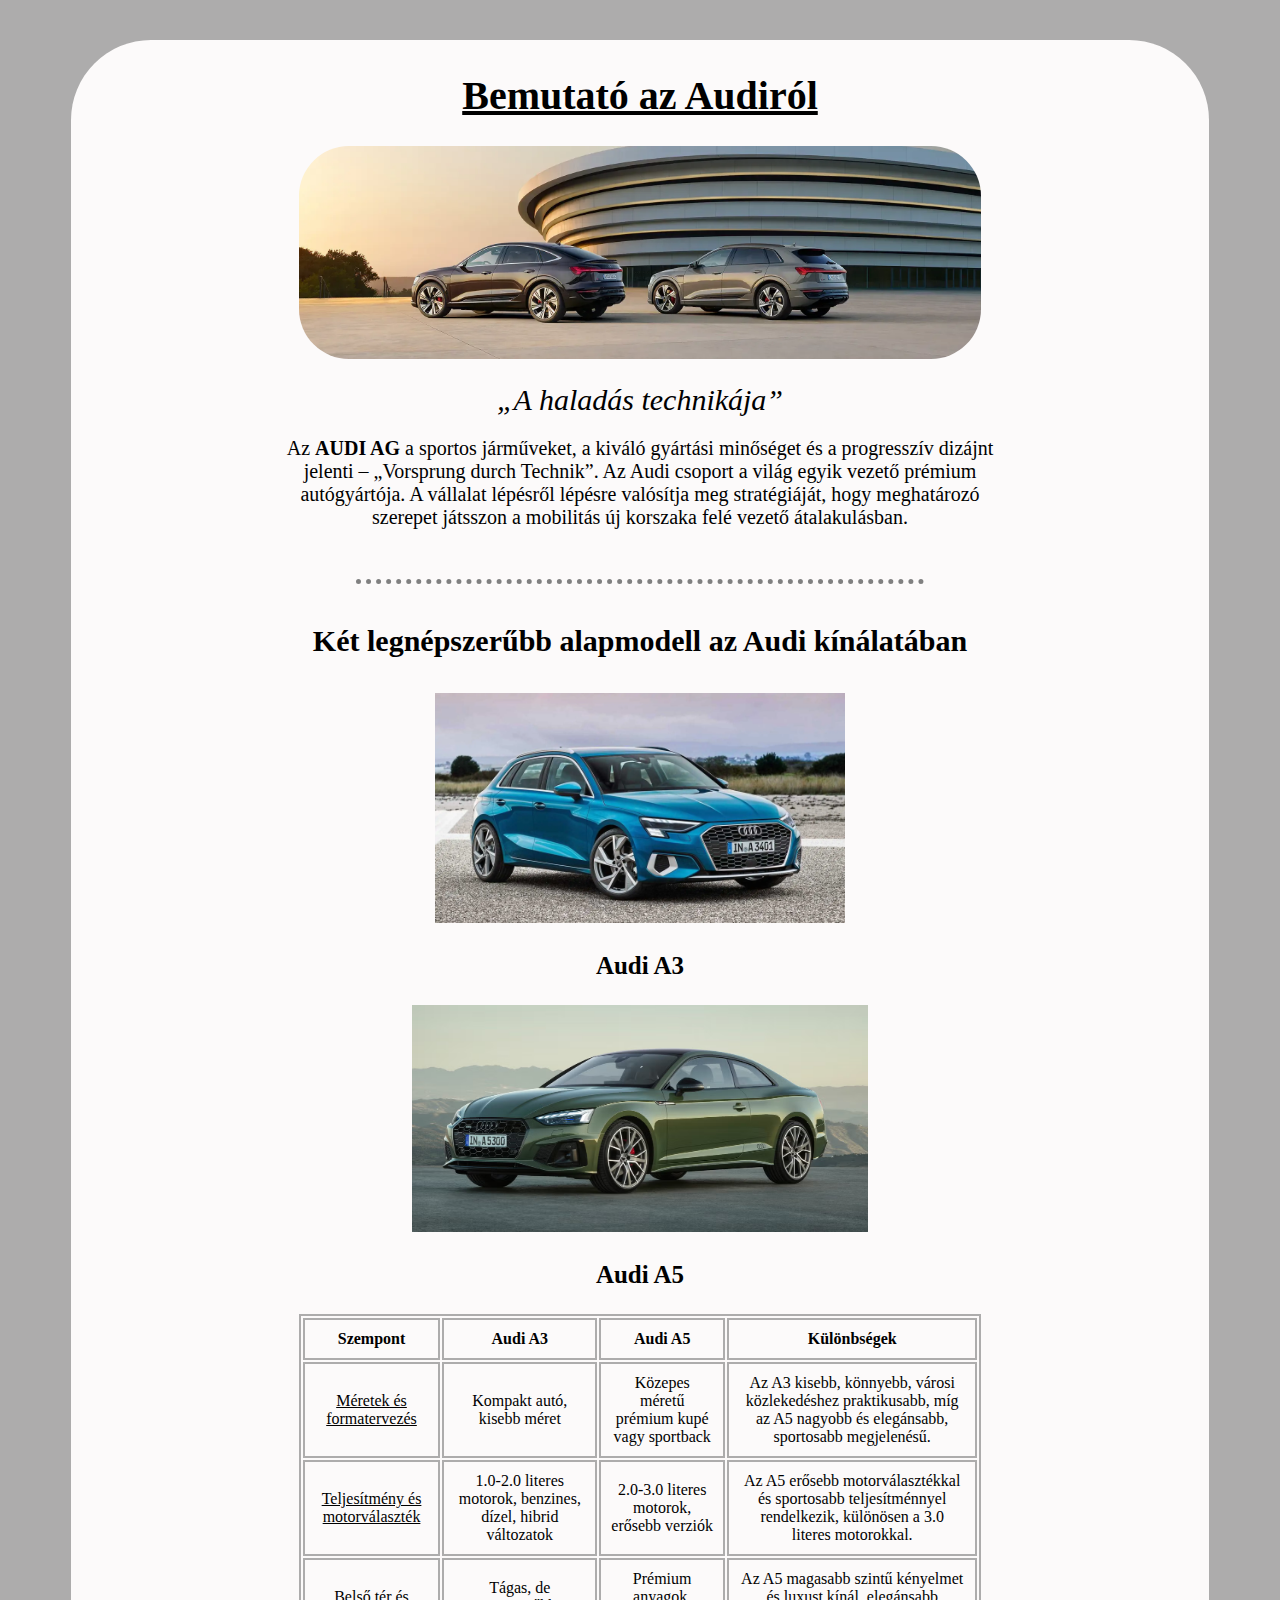
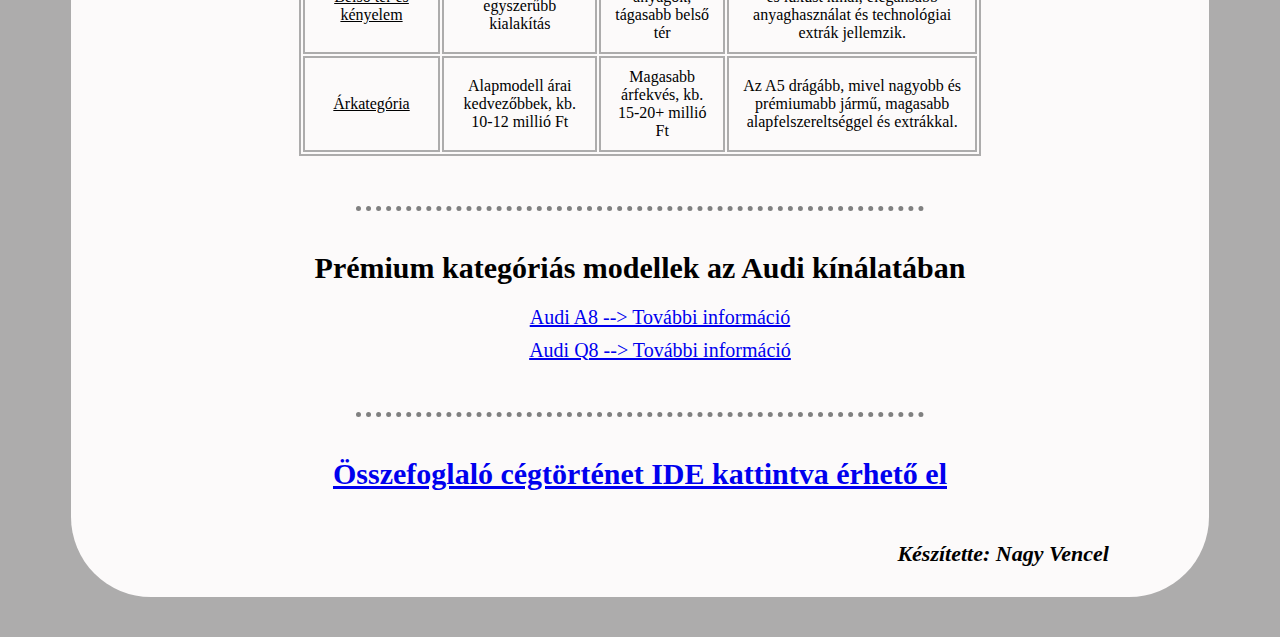
<file: index.html>
<!doctype html>
<html lang="en">
<head>
    <meta charset="UTF-8">
    <meta name="viewport" content="width=device-width, initial-scale=1">
    <title>Audi - Főoldal</title>
    <link rel="icon" href="Assets/favicon.webp">
    <link rel="stylesheet" href="style.css">
    <style>
        .main_div {
            margin: auto;
            margin-top: 40px;
            margin-bottom: 40px;
            padding-top: 5px;
            text-align: center;
            width: 90%;
            height: auto;
            background-color: #fcfafa;
            border-radius: 80px;
        }
        .main_title {
            font-size: 40px;
        }
        .intro_img {
            width: 60%;
            height: auto;
            border-radius: 50px;
        }
        .slogan {
            font-size: 30px;
            text-align: center;
            display: block;
            margin-top: 20px;

        }
        .intro_text {
            font-size: 20px;
            margin-right: 200px;
            margin-left: 200px;
        }
        hr {
            width: 50%;
            border-style: dotted none none none;
            border-width: 5px;
            margin-top: 50px;
        }
        .a3 {
            width: 72%;
            height: auto;
            margin-top: 15px;
        }
        .a3_a5_text {
            font-size: 25px;
        }
        .a5 {
            width: 80%;
        }
        table, th, td {
            border: 2px solid RGB(173, 172, 172);
            margin: 0 auto;
            text-align: center;
        }
        table {
            width: 60%;
        }
        th, td {
            padding: 10px;
        }
        li {
            font-size: 20px;
            margin-top: 10px;
        }
    </style>
</head>
<body>

    <div class="main_div" >
        <h1 class="main_title"><u>Bemutató az Audiról</u></h1>
        <a href="https://wwww.audi.hu/"><img class="intro_img" src="Assets/audi_bemutato.webp" alt="Bemutató kép az Audiról"></a>
        <i class="slogan">„A haladás technikája”</i>
        <p class="intro_text">Az <b>AUDI AG</b> a sportos járműveket, a kiváló gyártási minőséget és a progresszív dizájnt jelenti – „Vorsprung durch Technik”. Az Audi csoport a világ egyik vezető prémium autógyártója. A vállalat lépésről lépésre valósítja meg stratégiáját, hogy meghatározó szerepet játsszon a mobilitás új korszaka felé vezető átalakulásban.</p>
        <hr>
        <h1 style="font-size: 30px; margin-top: 40px;" >Két legnépszerűbb alapmodell az Audi kínálatában</h1>

        <div style="width: 50%; margin: auto;">
            <a href="https://wwww.audi.hu/a3/a3-limousine/attekintes"><img class="a3" src="Assets/audi_a3.webp" alt="Audi A3"></a>
            <p class="a3_a5_text"><b>Audi A3</b></p>
        </div>
        
        <div style="width: 50%; margin: auto;">
            <a href="https://wwww.audi.hu/a5/a5-limousine/attekintes"><img class="a5" src="Assets/audi_a5.avif" alt="Audi A5"></a>
            <p class="a3_a5_text" ><b>Audi A5</b></p>
        </div>

        <table>
            <tr>
                <th>Szempont</th>
                <th>Audi A3</th>
                <th>Audi A5</th>
                <th>Különbségek</th>
            </tr>
            <tr>
                <td><u>Méretek és formatervezés</u></td>
                <td>Kompakt autó, kisebb méret</td>
                <td>Közepes méretű prémium kupé vagy sportback</td>
                <td>Az A3 kisebb, könnyebb, városi közlekedéshez praktikusabb, míg az A5 nagyobb és elegánsabb, sportosabb megjelenésű.</td>
            </tr>
            <tr>
                <td><u>Teljesítmény és motorválaszték</u></td>
                <td>1.0-2.0 literes motorok, benzines, dízel, hibrid változatok</td>
                <td>2.0-3.0 literes motorok, erősebb verziók</td>
                <td>Az A5 erősebb motorválasztékkal és sportosabb teljesítménnyel rendelkezik, különösen a 3.0 literes motorokkal.</td>
            </tr>
            <tr>
                <td><u>Belső tér és kényelem</u></td>
                <td>Tágas, de egyszerűbb kialakítás</td>
                <td>Prémium anyagok, tágasabb belső tér</td>
                <td>Az A5 magasabb szintű kényelmet és luxust kínál, elegánsabb anyaghasználat és technológiai extrák jellemzik.</td>
            </tr>
            <tr>
                <td><u>Árkategória</u></td>
                <td>Alapmodell árai kedvezőbbek, kb. 10-12 millió Ft</td>
                <td>Magasabb árfekvés, kb. 15-20+ millió Ft</td>
                <td>Az A5 drágább, mivel nagyobb és prémiumabb jármű, magasabb alapfelszereltséggel és extrákkal.</td>
            </tr>
        </table>
        <hr>
        <h1 style="font-size: 30px; margin-top: 40px;">Prémium kategóriás modellek az Audi kínálatában</h1>
        <ul style="text-align: center; list-style-type: none;">
            <a href="audi_a8.html"><li>Audi A8 --> További információ</li></a>
            <a href="audi_q8.html"><li>Audi Q8 --> További információ</li></a>
        </ul>
        <hr>
        <a href="cegtortenet.html"><h1 style="font-size: 30px; margin-top: 40px;">Összefoglaló cégtörténet IDE kattintva érhető el</h1></a>
        <h3><i>Készítette: Nagy Vencel</i></h3>
    </div>
</body>
</html>
</file>
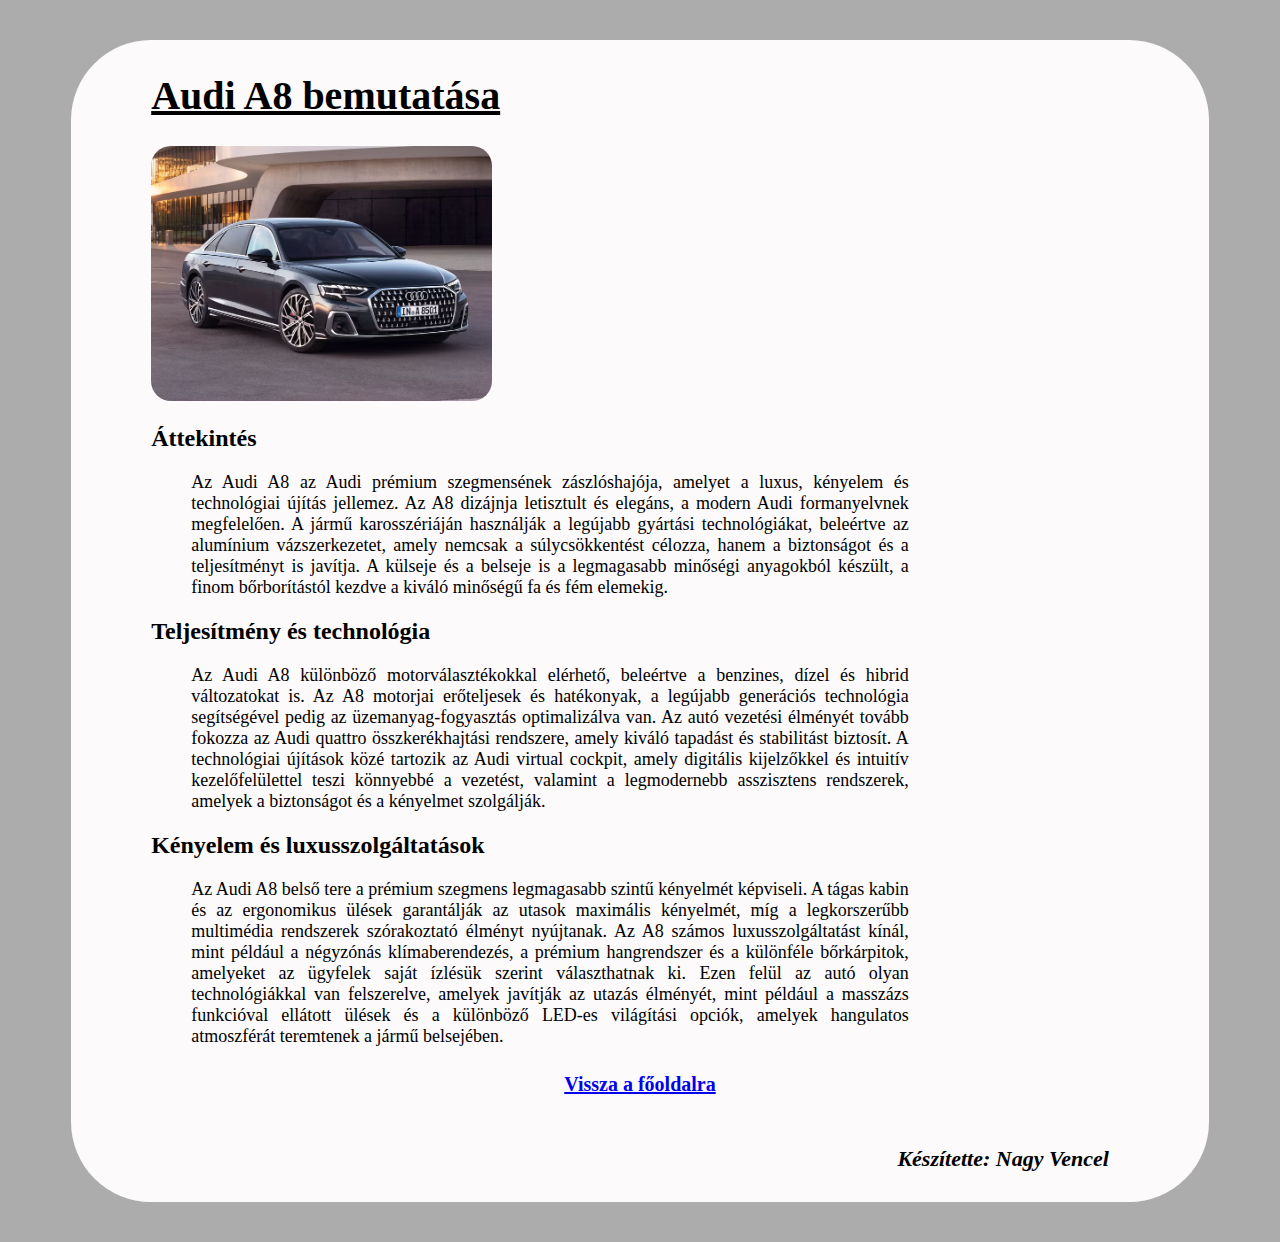
<file: audi_a8.html>
<!doctype html>
<html lang="en">
<head>
    <meta charset="UTF-8">
    <meta name="viewport" content="width=device-width, initial-scale=1">
    <title>Audi - A8</title>
    <link rel="icon" href="Assets/favicon.webp">
    <link rel="stylesheet" href="style.css">
    <style>
        .main_div {
            margin: auto;
            margin-top: 40px;
            margin-bottom: 40px;
            padding-top: 5px;
            width: 90%;
            height: auto;
            background-color: #fcfafa;
            border-radius: 80px;
        }
        .main_text {
            font-size: 40px;
            margin-left: 80px;
        }
        .a8 {
            width: 30%;
            height: auto;
            margin-left: 80px;
            border-radius: 20px;
        }
        h2 {
            margin-left: 80px;
        }
        p {
            margin-left: 120px;
            margin-right: 300px;
            font-size: 18px;
            text-align: justify;
        }
    </style>
</head>
<body>
    <div class="main_div">
        <h1 class="main_text"><u>Audi A8 bemutatása</u></h1>
        <a href="https://wwww.audi.hu/a8/a8/attekintes"><img class="a8" src="Assets/audi_a8.avif" alt="Audi A8"></a>
        <h2>Áttekintés</h2>
        <p>Az Audi A8 az Audi prémium szegmensének zászlóshajója, amelyet a luxus, kényelem és technológiai újítás jellemez. Az A8 dizájnja letisztult és elegáns, a modern Audi formanyelvnek megfelelően. A jármű karosszériáján használják a legújabb gyártási technológiákat, beleértve az alumínium vázszerkezetet, amely nemcsak a súlycsökkentést célozza, hanem a biztonságot és a teljesítményt is javítja. A külseje és a belseje is a legmagasabb minőségi anyagokból készült, a finom bőrborítástól kezdve a kiváló minőségű fa és fém elemekig.</p>
        <h2>Teljesítmény és technológia</h2>
        <p>Az Audi A8 különböző motorválasztékokkal elérhető, beleértve a benzines, dízel és hibrid változatokat is. Az A8 motorjai erőteljesek és hatékonyak, a legújabb generációs technológia segítségével pedig az üzemanyag-fogyasztás optimalizálva van. Az autó vezetési élményét tovább fokozza az Audi quattro összkerékhajtási rendszere, amely kiváló tapadást és stabilitást biztosít. A technológiai újítások közé tartozik az Audi virtual cockpit, amely digitális kijelzőkkel és intuitív kezelőfelülettel teszi könnyebbé a vezetést, valamint a legmodernebb asszisztens rendszerek, amelyek a biztonságot és a kényelmet szolgálják.</p>
        <h2>Kényelem és luxusszolgáltatások</h2>
        <p>Az Audi A8 belső tere a prémium szegmens legmagasabb szintű kényelmét képviseli. A tágas kabin és az ergonomikus ülések garantálják az utasok maximális kényelmét, míg a legkorszerűbb multimédia rendszerek szórakoztató élményt nyújtanak. Az A8 számos luxusszolgáltatást kínál, mint például a négyzónás klímaberendezés, a prémium hangrendszer és a különféle bőrkárpitok, amelyeket az ügyfelek saját ízlésük szerint választhatnak ki. Ezen felül az autó olyan technológiákkal van felszerelve, amelyek javítják az utazás élményét, mint például a masszázs funkcióval ellátott ülések és a különböző LED-es világítási opciók, amelyek hangulatos atmoszférát teremtenek a jármű belsejében.</p>
        <a href="index.html"><h4 style="font-size: 20px; text-align: center;">Vissza a főoldalra</h4></a>
        <h3><i>Készítette: Nagy Vencel</i></h3>
    </div>
</body>
</html>
</file>
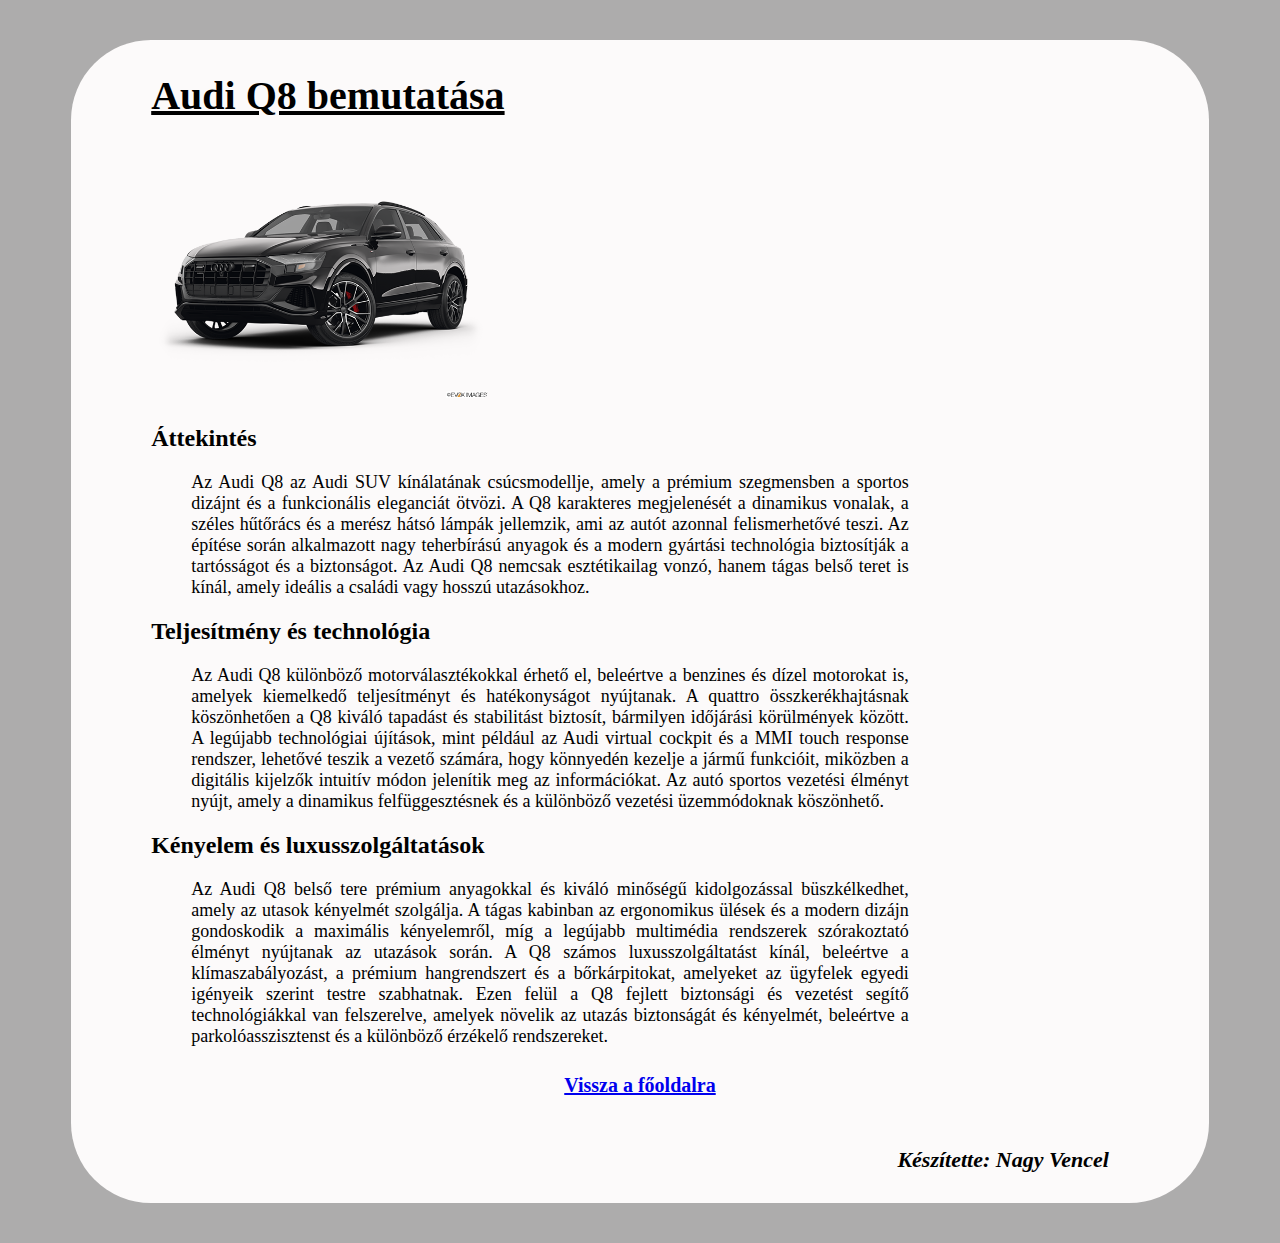
<file: audi_q8.html>
<!doctype html>
<html lang="en">
<head>
    <meta charset="UTF-8">
    <meta name="viewport" content="width=device-width, initial-scale=1">
    <title>Audi - Q8</title>
    <link rel="icon" href="Assets/favicon.webp">
    <link rel="stylesheet" href="style.css">
    <style>
        .main_div {
            margin: auto;
            margin-top: 40px;
            margin-bottom: 40px;
            padding-top: 5px;
            width: 90%;
            height: auto;
            background-color: #fcfafa;
            border-radius: 80px;
        }
        .main_text {
            font-size: 40px;
            margin-left: 80px;
        }
        .q8 {
            width: 30%;
            height: auto;
            margin-left: 80px;
            border-radius: 20px;
        }
        h2 {
            margin-left: 80px;
        }
        p {
            margin-left: 120px;
            margin-right: 300px;
            font-size: 18px;
            text-align: justify;
        }
    </style>
</head>
<body>
<div class="main_div">
    <h1 class="main_text"><u>Audi Q8 bemutatása</u></h1>
    <a href="https://wwww.audi.hu/q8/q8/attekintes"><img class="q8" src="Assets/audi_q8.png" alt="Audi A8"></a>
    <h2>Áttekintés</h2>
    <p>Az Audi Q8 az Audi SUV kínálatának csúcsmodellje, amely a prémium szegmensben a sportos dizájnt és a funkcionális eleganciát ötvözi. A Q8 karakteres megjelenését a dinamikus vonalak, a széles hűtőrács és a merész hátsó lámpák jellemzik, ami az autót azonnal felismerhetővé teszi. Az építése során alkalmazott nagy teherbírású anyagok és a modern gyártási technológia biztosítják a tartósságot és a biztonságot. Az Audi Q8 nemcsak esztétikailag vonzó, hanem tágas belső teret is kínál, amely ideális a családi vagy hosszú utazásokhoz.</p>
    <h2>Teljesítmény és technológia</h2>
    <p>Az Audi Q8 különböző motorválasztékokkal érhető el, beleértve a benzines és dízel motorokat is, amelyek kiemelkedő teljesítményt és hatékonyságot nyújtanak. A quattro összkerékhajtásnak köszönhetően a Q8 kiváló tapadást és stabilitást biztosít, bármilyen időjárási körülmények között. A legújabb technológiai újítások, mint például az Audi virtual cockpit és a MMI touch response rendszer, lehetővé teszik a vezető számára, hogy könnyedén kezelje a jármű funkcióit, miközben a digitális kijelzők intuitív módon jelenítik meg az információkat. Az autó sportos vezetési élményt nyújt, amely a dinamikus felfüggesztésnek és a különböző vezetési üzemmódoknak köszönhető.</p>
    <h2>Kényelem és luxusszolgáltatások</h2>
    <p>Az Audi Q8 belső tere prémium anyagokkal és kiváló minőségű kidolgozással büszkélkedhet, amely az utasok kényelmét szolgálja. A tágas kabinban az ergonomikus ülések és a modern dizájn gondoskodik a maximális kényelemről, míg a legújabb multimédia rendszerek szórakoztató élményt nyújtanak az utazások során. A Q8 számos luxusszolgáltatást kínál, beleértve a klímaszabályozást, a prémium hangrendszert és a bőrkárpitokat, amelyeket az ügyfelek egyedi igényeik szerint testre szabhatnak. Ezen felül a Q8 fejlett biztonsági és vezetést segítő technológiákkal van felszerelve, amelyek növelik az utazás biztonságát és kényelmét, beleértve a parkolóasszisztenst és a különböző érzékelő rendszereket.</p>
    <a href="index.html"><h4 style="font-size: 20px; text-align: center;">Vissza a főoldalra</h4></a>
    <h3><i>Készítette: Nagy Vencel</i></h3>
</div>
</body>
</html>
</file>
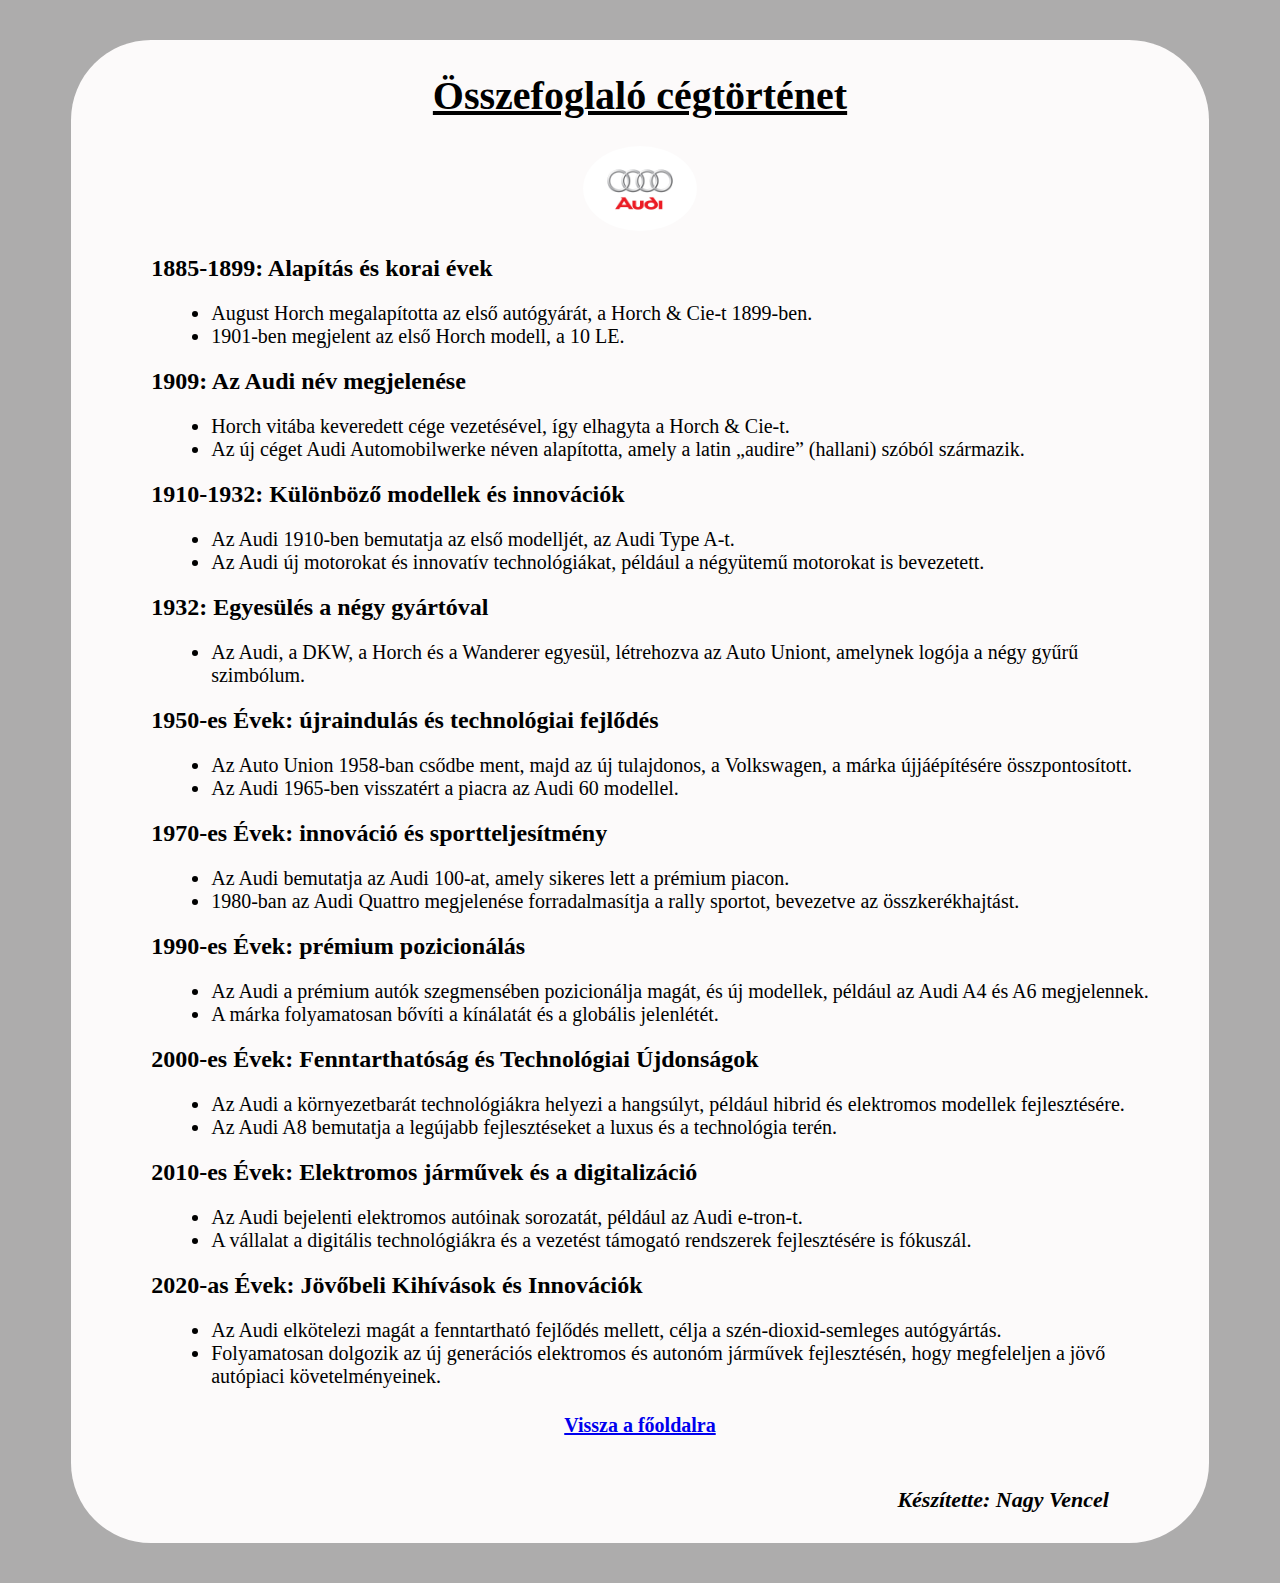
<file: cegtortenet.html>
<!doctype html>
<html lang="en">
<head>
    <meta charset="UTF-8">
    <meta name="viewport" content="width=device-width, initial-scale=1">
    <title>Audi - Cég</title>
    <link rel="icon" href="Assets/favicon.webp">
    <link rel="stylesheet" href="style.css">
    <style>
        .main_div {
            margin: auto;
            margin-top: 40px;
            margin-bottom: 40px;
            padding-top: 5px;
            width: 90%;
            height: auto;
            background-color: #fcfafa;
            border-radius: 80px;
        }
        .main_text {
            text-align: center;
            font-size: 40px;
        }
        .logo {
            width: 10%;
            height: auto;
            border-radius: 90%;
        }
        h2 {
            margin-left: 80px;
        }
        ul {
            margin-left: 100px;
            font-size: 20px;
            margin-right: 50px;
        }
    </style>
</head>
<body>
    <div class="main_div">
        <h1 class="main_text"><u>Összefoglaló cégtörténet</u></h1>
        <div style="text-align: center;">
            <a href="https://audi.hu/"><img class="logo" src="Assets/logo.jpg" alt="Audi logo"></a>
        </div>
        <h2>1885-1899: Alapítás és korai évek</h2>
        <ul>
            <li>August Horch megalapította az első autógyárát, a Horch & Cie-t 1899-ben.</li>
            <li>1901-ben megjelent az első Horch modell, a 10 LE.</li>
        </ul>
        <h2>1909: Az Audi név megjelenése</h2>
        <ul>
            <li>Horch vitába keveredett cége vezetésével, így elhagyta a Horch & Cie-t.</li>
            <li>Az új céget Audi Automobilwerke néven alapította, amely a latin „audire” (hallani) szóból származik.</li>
        </ul>
        <h2>1910-1932: Különböző modellek és innovációk</h2>
        <ul>
            <li>Az Audi 1910-ben bemutatja az első modelljét, az Audi Type A-t.</li>
            <li>Az Audi új motorokat és innovatív technológiákat, például a négyütemű motorokat is bevezetett.</li>
        </ul>
        <h2>1932: Egyesülés a négy gyártóval</h2>
        <ul>
            <li>Az Audi, a DKW, a Horch és a Wanderer egyesül, létrehozva az Auto Uniont, amelynek logója a négy gyűrű szimbólum.</li>
        </ul>
        <h2>1950-es Évek: újraindulás és technológiai fejlődés</h2>
        <ul>
            <li>Az Auto Union 1958-ban csődbe ment, majd az új tulajdonos, a Volkswagen, a márka újjáépítésére összpontosított.</li>
            <li>Az Audi 1965-ben visszatért a piacra az Audi 60 modellel.</li>
        </ul>
        <h2>1970-es Évek: innováció és sportteljesítmény</h2>
        <ul>
            <li>Az Audi bemutatja az Audi 100-at, amely sikeres lett a prémium piacon.</li>
            <li>1980-ban az Audi Quattro megjelenése forradalmasítja a rally sportot, bevezetve az összkerékhajtást.</li>
        </ul>
        <h2>1990-es Évek: prémium pozicionálás</h2>
        <ul>
            <li>Az Audi a prémium autók szegmensében pozicionálja magát, és új modellek, például az Audi A4 és A6 megjelennek.</li>
            <li>A márka folyamatosan bővíti a kínálatát és a globális jelenlétét.</li>
        </ul>
        <h2>2000-es Évek: Fenntarthatóság és Technológiai Újdonságok</h2>
        <ul>
            <li>Az Audi a környezetbarát technológiákra helyezi a hangsúlyt, például hibrid és elektromos modellek fejlesztésére.</li>
            <li>Az Audi A8 bemutatja a legújabb fejlesztéseket a luxus és a technológia terén.</li>
        </ul>
        <h2>2010-es Évek: Elektromos járművek és a digitalizáció</h2>
        <ul>
            <li>Az Audi bejelenti elektromos autóinak sorozatát, például az Audi e-tron-t.</li>
            <li>A vállalat a digitális technológiákra és a vezetést támogató rendszerek fejlesztésére is fókuszál.</li>
        </ul>
        <h2>2020-as Évek: Jövőbeli Kihívások és Innovációk</h2>
        <ul>
            <li>Az Audi elkötelezi magát a fenntartható fejlődés mellett, célja a szén-dioxid-semleges autógyártás.</li>
            <li>Folyamatosan dolgozik az új generációs elektromos és autonóm járművek fejlesztésén, hogy megfeleljen a jövő autópiaci követelményeinek.</li>
        </ul>
        <a href="index.html"><h4 style="font-size: 20px; text-align: center;">Vissza a főoldalra</h4></a>
        <h3><i>Készítette: Nagy Vencel</i></h3>
    </div>
</body>
</html>
</file>
<file: style.css>
body {
    background-color: RGB(173, 172, 172);
}
h3 {
    font-size: 22px;
    text-align: right;
    margin-top: 50px;
    margin-right: 100px;
    padding-bottom: 30px;
}
</file>
